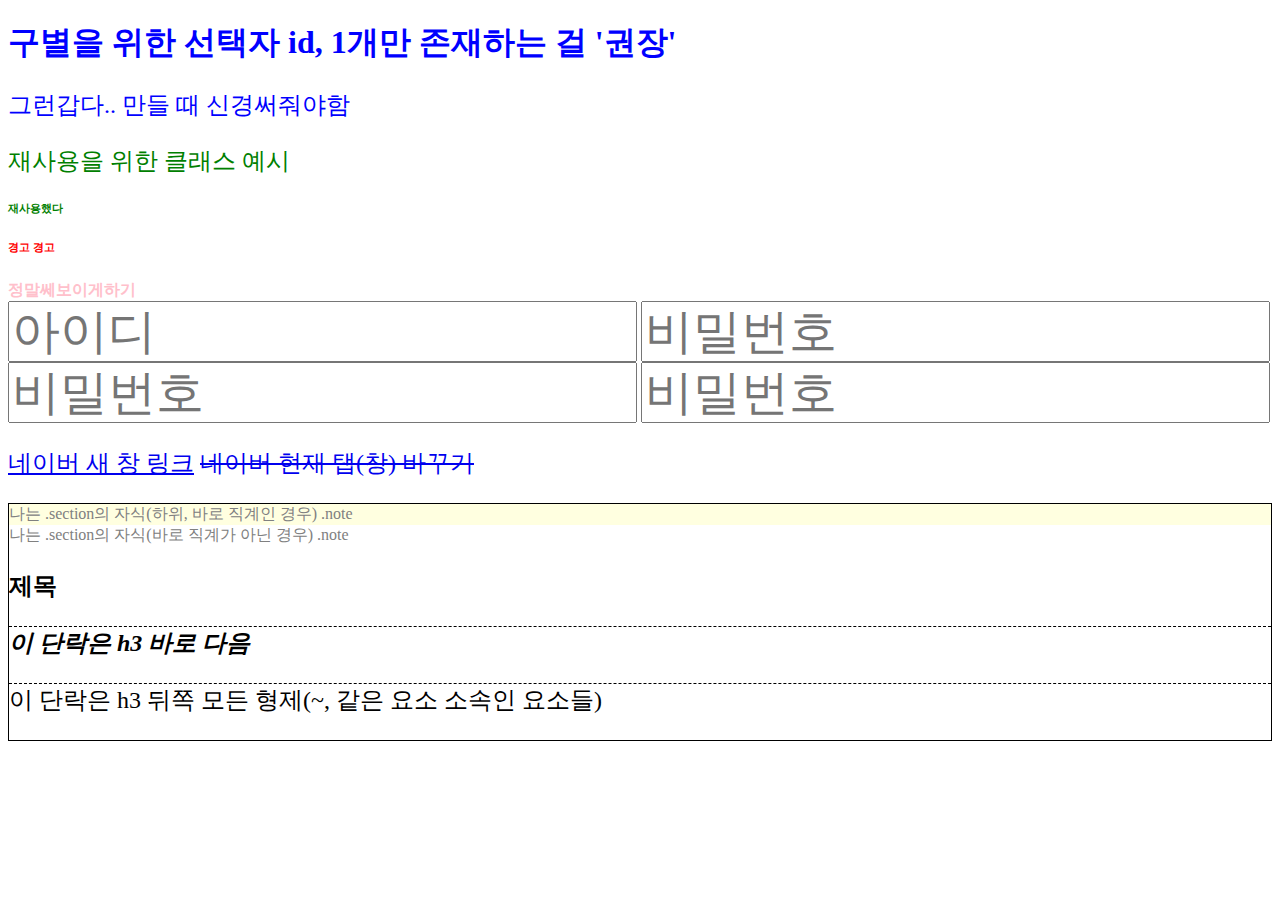
<file: 01_selector+property.html>
<!DOCTYPE html>
<html lang="en">
  <head>
    <meta charset="UTF-8" />
    <meta name="viewport" content="width=device-width, initial-scale=1.0" />
    <title>CSS 선택자, 프로퍼티(속성)</title>
    <style>
      /*
        선택자 {
            속성: 값;
        }
        */
      /* 그냥 입력하면 태그 이름 */
      /* #id */
      #brand {   /* #을 붙이면 아이디임 재사용 안 하고 하나씩만 쓰는 걸 권장함 */
        color: blue;
      }
      .lead {
        color: green;
      }
      .alert {
        color: red;
      }
      strong {
        color: pink;
      }

      input {
        font-size: 24px;
      }
      input {
        font-size: 48px; /*같은 우선순위면 뒤에 나오는 게 덮어씀 */
      }
      input [type="password"] {
        font-size: 18px;
      }
      a {
        text-decoration: none;
      }
      a[href="https://naver.com"]
      {
        text-decoration: line-through;
      }
      a[target="_blank"] {
        text-decoration: underline;
      }

      /*결합자*/
      .section {
        border: 1px solid black;
      }
      .section .note {
        color: gray
      } /* 소속된 모든 요소 (꼭 바로 소속된 게 아니더라도 해당 선택자에 속하기만 해도) */
      .section > .note {
        background-color: lightyellow;
      } /* 바로 속한 경우 -> 중간에 감싸는 것이 있다면 적용 안 됨 */
      h3 + p {
        font-style: italic;
        font-weight: bold;
      }
      h3 ~ p {
        border-top: 1px dashed black; /* font-style을 뒤집어 씌움 */
      }
      h3, p {
        font-size: 24px;
      }

    </style>
  </head>
  <body>
    <!-- css -> 선택. HTML <-> 별도로 존재가 가능 -->
    <!-- id와 class 같은 꾸며주는 걸로 경합하게 되면 id가 이김 : 특이도, 우선순위 -->
    <h1 id="brand" class="lead">구별을 위한 선택자 id, 1개만 존재하는 걸 '권장'</h1>
    <p id="brand">그런갑다.. 만들 때 신경써줘야함</p>
    <p class="lead">재사용을 위한 클래스 예시</p>
    <h6 class="lead">재사용했다</h6>
    <h6 class="alert">경고 경고</h6>
    <strong>정말쎄보이게하기</strong>
    <br />
    <label>
      <input type="text" placeholder="아이디" />
    </label>
    <label>
      <input type="password" placeholder="비밀번호" />
      <input type="password" placeholder="비밀번호" />
      <input type="password" placeholder="비밀번호" />
    </label>
    <p>
      <!-- _blank : 새 창 띄우기 -->
      <a href="https://naver.com" target="_blank">네이버 새 창 링크</a>
      <a href="https://naver.com" target="_self">네이버 현재 탭(창) 바꾸기</a>
    </p>

    <!-- 감싸줄 때 쓴다 -->
    <section class="section">
      <div class="note"> 나는 .section의 자식(하위, 바로 직계인 경우) .note </div>
      <div>
        <div class="note"> 나는 .section의 자식(바로 직계가 아닌 경우) .note </div>
      </div>
      <h3>제목</h3>
      <p>이 단락은 h3 바로 다음</p>
      <p>이 단락은 h3 뒤쪽 모든 형제(~, 같은 요소 소속인 요소들)</p>
    </section>
  </body>
</html>
</file>
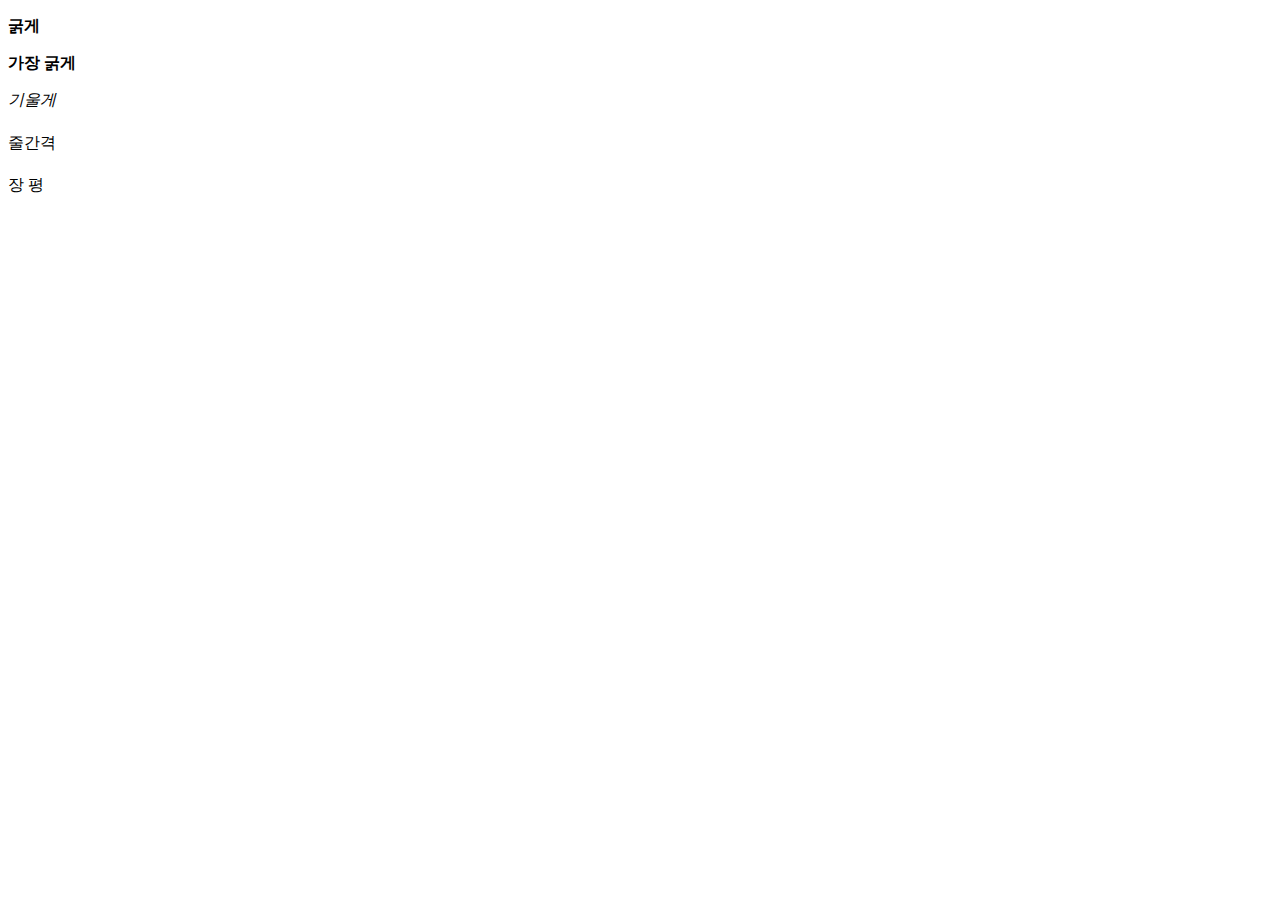
<file: 03_font.html>
<!DOCTYPE html>
<html lang="en">
  <head>
    <meta charset="UTF-8" />
    <meta name="viewport" content="width=device-width, initial-scale=1.0" />
    <title>폰트</title>
    <style>
      .weight-bold {
        font-weight: bold;
      }
      .weight-900 {
        font-weight: 900;
      }
      .italic {
        font-style: italic;
      }
      .lineheight {
        line-height: 2;
      }
      .spacing {
        letter-spacing: 4px;
      }
    </style>
  </head>
  <body>
    <div>
      <p class="weight-bold">굵게</p>
      <p class="weight-900">가장 굵게</p>
      <p class="italic">기울게</p>
      <p class="lineheight">줄간격</p>
      <p class="spacing">장평</p>
    </div>
  </body>
</html>
</file>
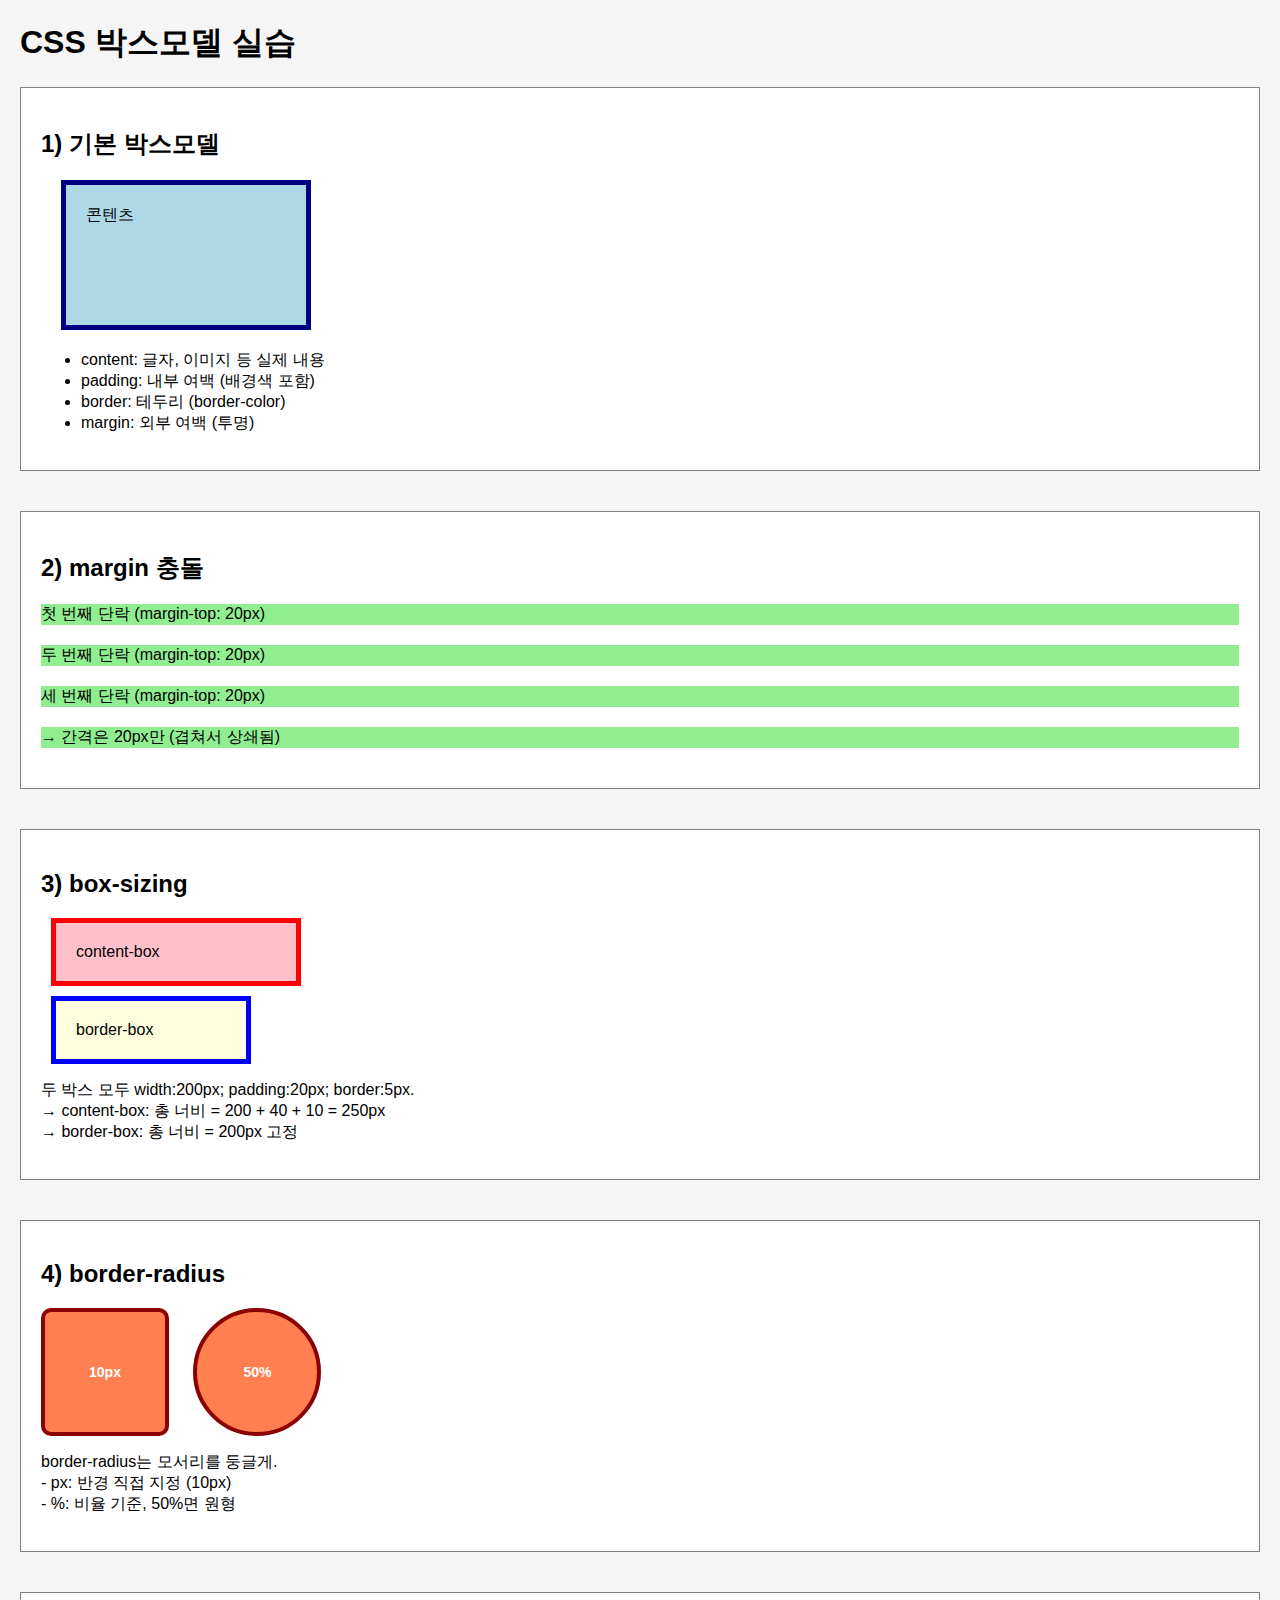
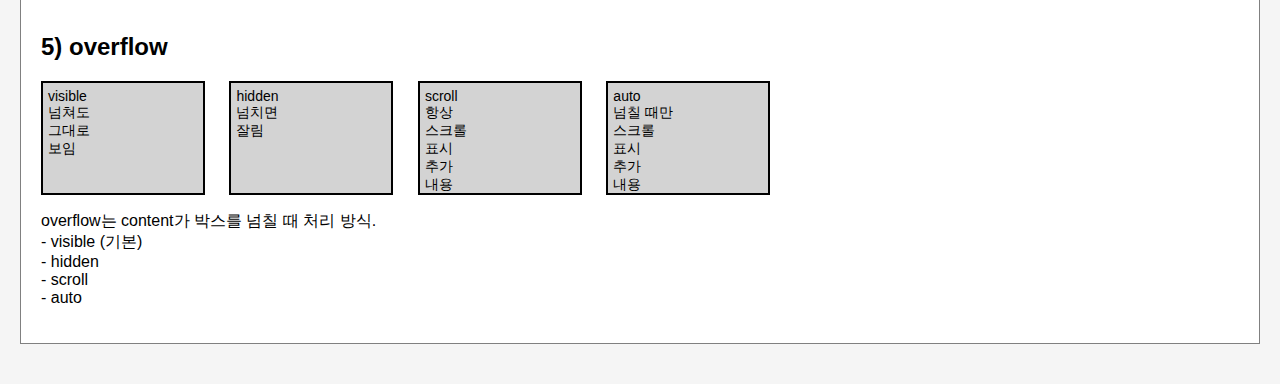
<file: 05_box+model.html>
<!DOCTYPE html>
<html lang="ko">
<head>
  <meta charset="UTF-8">
  <title>CSS 박스모델 실습</title>

  <!-- ****************************************************
      [브리핑 — 개념 요약]
      1) 박스모델(Box Model)
          - 모든 요소는 네모난 박스로 표시됨.
          - 4단계 구조:
            · content: 실제 텍스트·이미지 등 콘텐츠.
            · padding: 콘텐츠와 border 사이의 내부 여백.
            · border: 요소 테두리.
            · margin: 요소와 바깥 요소 사이의 간격.
      2) width / height
          - content-box(기본): width·height는 content 영역만 포함.
          - padding, border는 추가로 늘어남.
          - border-box: width·height에 padding, border까지 포함.
      3) background
          - content + padding 영역에 적용.
          - border는 border-color로 따로 지정.
          - margin은 투명.
      4) border-radius
          - 테두리 모서리를 둥글게.
          - background와 border 모두 함께 잘림.
          - px, %, em 단위 사용 가능.
            · 50% → 정사각형이면 원형.
      5) margin 충돌(Collapsing Margins)
          - 수직 margin(top/bottom)이 겹치면 큰 값 하나만 적용.
          - 형제·부모-자식 간에서 주로 발생.
      6) box-sizing
          - content-box (기본): width=content만.
          - border-box: width에 padding+border 포함.
      7) overflow
          - content가 박스를 넘칠 때 처리 방법.
          - visible, hidden, scroll, auto 네 가지.
      ※ 실무 팁
         - * { box-sizing: border-box; } 자주 사용.
        - margin 충돌 회피: 부모에 padding이나 border 넣기.
        - overflow는 모달, 스크롤 컨테이너 구현에 필수.
     **************************************************** -->

  <style>
    body {
      font-family: sans-serif;
      margin: 20px;
      background: whitesmoke;
    }

    .demo {
      background: white;
      /* border(외곽선) : 두께 모양 색상 */
      border: 1px solid gray;
      /* top right bottom left : 시계방향 */
      margin-bottom: 40px;
      padding: 20px;
    }

    /* STEP 1. 기본 박스모델 */
    .box {
      /* div */
      /* block? -> 한 줄을 모두 가지는 */
      /* inline -> 부분적으로만 적용 받음 */
      width: 200px;
      height: 100px;
      /* background: lightblue; */
      background-color: lightblue;
      border: 5px solid navy; /* 기본 설정은 내부 content의 크기는 유지하고, border가 추가된다 */
      padding: 20px; /* 전방향 */
      margin: 20px; /* 전방향 */
    }

    /* STEP 2. margin 충돌 */
    .collapse-demo p {
      background: lightgreen;
      margin: 20px 0;
    }

    /* STEP 3. box-sizing */
    .content-box {
      box-sizing: content-box; /* 기본값 */
      width: 200px;
      padding: 20px;
      border: 5px solid red;
      background: pink;
      margin: 10px;
    }
    .border-box {
      box-sizing: border-box;
      width: 200px;
      padding: 20px;
      border: 5px solid blue;
      background: lightyellow;
      margin: 10px;
    }

    /* STEP 4. border-radius */
    .radius-box {
      width: 120px;
      height: 120px;
      background: coral;
      border: 4px solid darkred;
      text-align: center;
      line-height: 120px;
      font-size: 14px;
      color: white;
      font-weight: bold;
      display: inline-block;
      margin-right: 20px;
    }
    .r10 { border-radius: 10px; }
    .r50 { border-radius: 50%; }

    /* STEP 5. overflow */
    .overflow-box {
      width: 150px;
      height: 100px;
      border: 2px solid black;
      padding: 5px;
      background: lightgray;
      font-size: 14px;
      display: inline-block;
      vertical-align: top;
      margin-right: 20px;
    }
    .ov-visible { overflow: visible; }
    .ov-hidden { overflow: hidden; }
    .ov-scroll { overflow: scroll; }
    .ov-auto   { overflow: auto; }
  </style>
</head>
<body>

  <h1>CSS 박스모델 실습</h1>

  <!-- 1) 기본 박스모델 -->
  <div class="demo">
    <h2>1) 기본 박스모델</h2>
    <div class="box">콘텐츠</div>
    <ul>
      <li>content: 글자, 이미지 등 실제 내용</li>
      <li>padding: 내부 여백 (배경색 포함)</li>
      <li>border: 테두리 (border-color)</li>
      <li>margin: 외부 여백 (투명)</li>
    </ul>
  </div>

  <!-- 2) margin 충돌 -->
  <div class="demo collapse-demo">
    <h2>2) margin 충돌</h2>
    <p>첫 번째 단락 (margin-top: 20px)</p>
    <p>두 번째 단락 (margin-top: 20px)</p>
    <p>세 번째 단락 (margin-top: 20px)</p>
    <p>→ 간격은 20px만 (겹쳐서 상쇄됨)</p>
  </div>

  <!-- 3) box-sizing -->
  <div class="demo">
    <h2>3) box-sizing</h2>
    <div class="content-box">content-box</div>
    <div class="border-box">border-box</div>
    <p>
      두 박스 모두 width:200px; padding:20px; border:5px.<br>
      → content-box: 총 너비 = 200 + 40 + 10 = 250px<br>
      → border-box: 총 너비 = 200px 고정
    </p>
  </div>

  <!-- 4) border-radius -->
  <div class="demo">
    <h2>4) border-radius</h2>
    <div class="radius-box r10">10px</div>
    <div class="radius-box r50">50%</div>
    <p>
      border-radius는 모서리를 둥글게.<br>
      - px: 반경 직접 지정 (10px)<br>
      - %: 비율 기준, 50%면 원형
    </p>
  </div>

  <!-- 5) overflow -->
  <div class="demo">
    <h2>5) overflow</h2>
    <div class="overflow-box ov-visible">
      visible<br>넘쳐도<br>그대로<br>보임
    </div>
    <div class="overflow-box ov-hidden">
      hidden<br>넘치면<br>잘림
    </div>
    <div class="overflow-box ov-scroll">
      scroll<br>항상<br>스크롤<br>표시<br>추가<br>내용
    </div>
    <div class="overflow-box ov-auto">
      auto<br>넘칠 때만<br>스크롤<br>표시<br>추가<br>내용
    </div>
    <p>
      overflow는 content가 박스를 넘칠 때 처리 방식.<br>
      - visible (기본)<br>
      - hidden<br>
      - scroll<br>
      - auto
    </p>
  </div>

</body>
</html>
</file>
